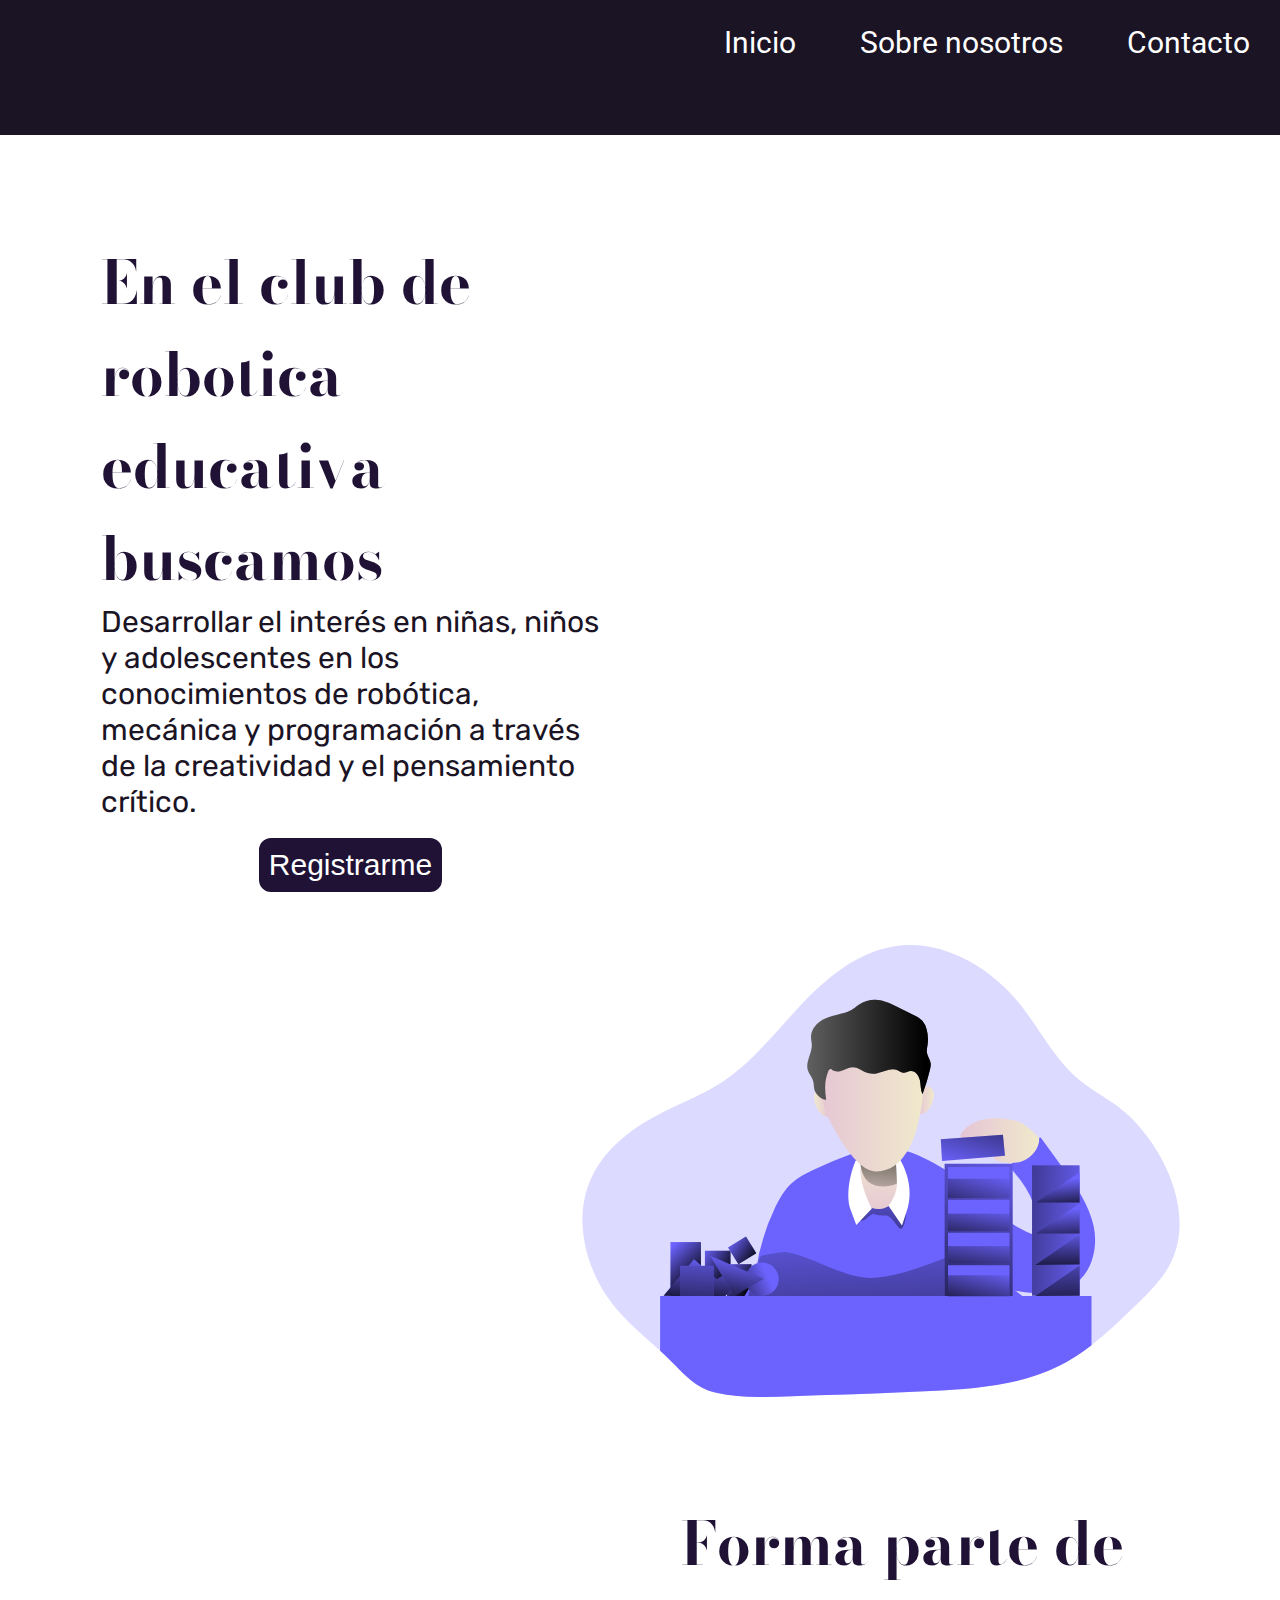
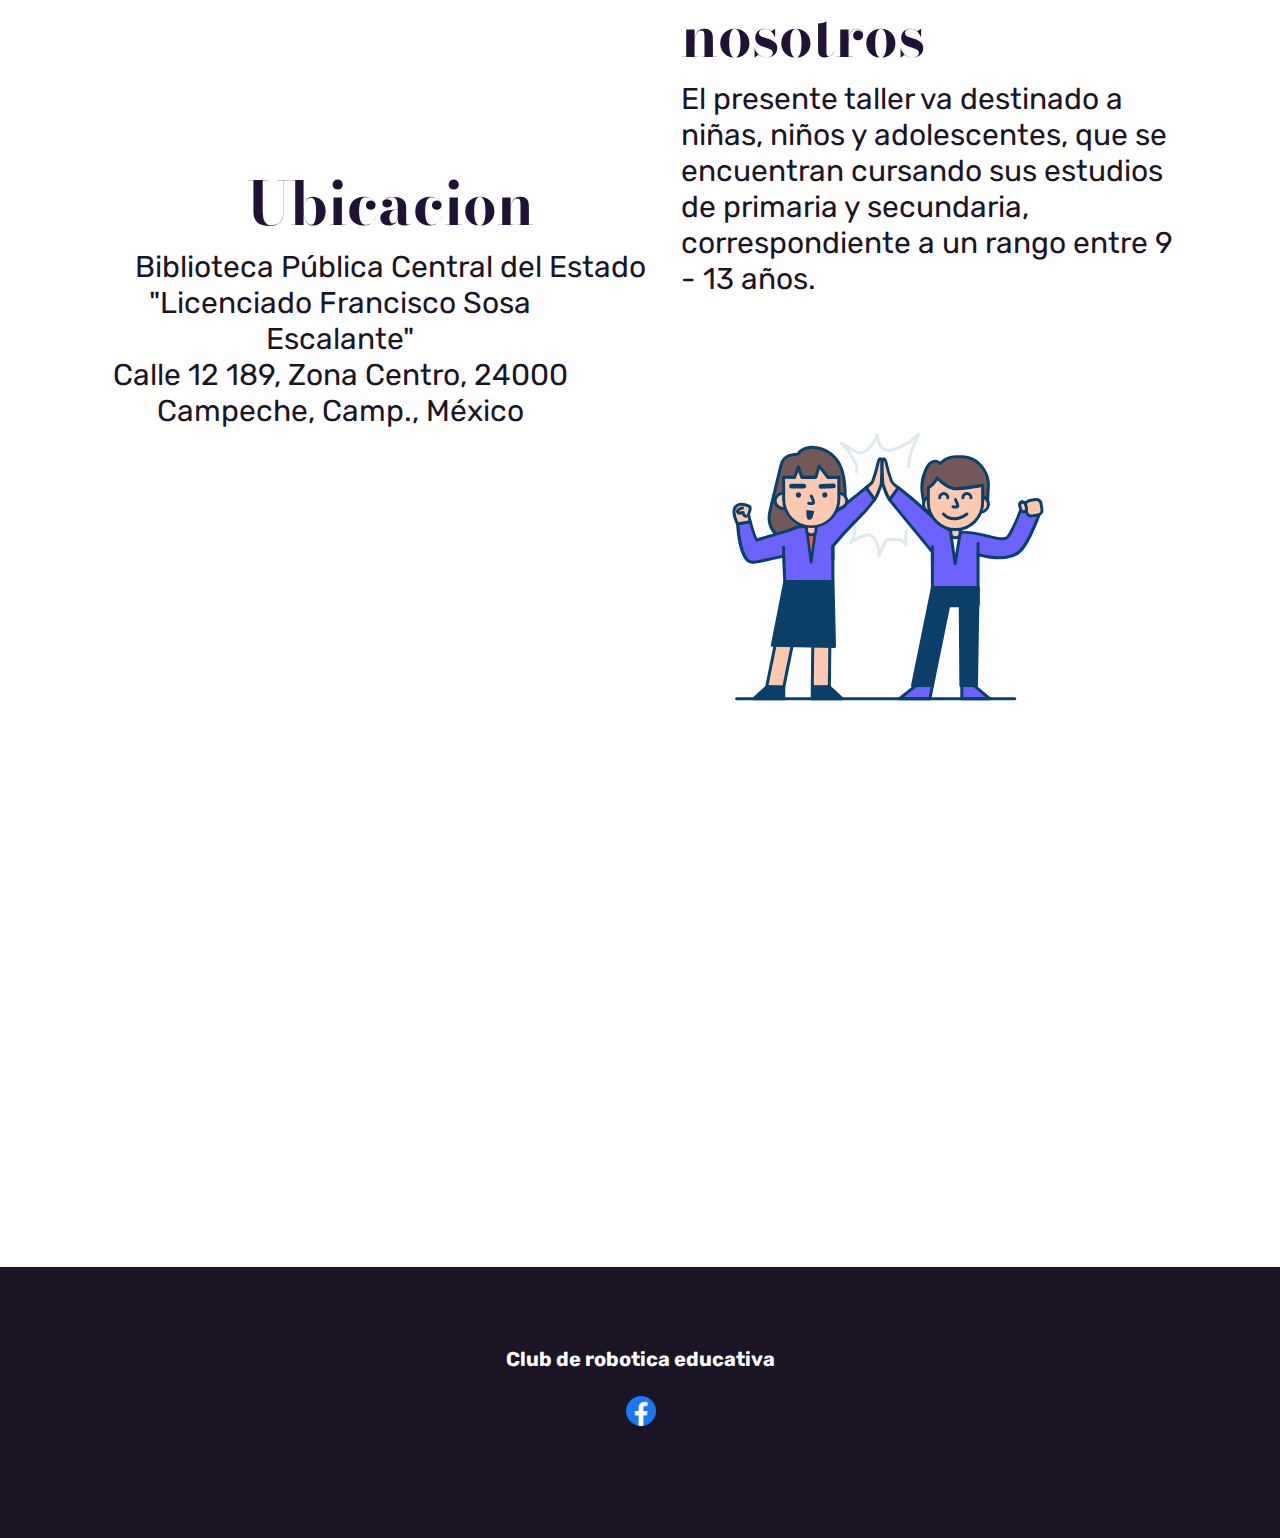
<file: index.html>
<!DOCTYPE html>
<html lang="en">
<head>
    <meta charset="UTF-8">
    <meta http-equiv="X-UA-Compatible" content="IE=edge">
    <meta name="viewport" content="width=device-width, initial-scale=1.0">
    <link rel="stylesheet" href="css/estilos.css">
    <link rel="preconnect" href="https://fonts.googleapis.com">
    <link rel="preconnect" href="https://fonts.gstatic.com" crossorigin>
    <link href="https://fonts.googleapis.com/css2?family=Bodoni+Moda&family=Roboto:wght@300&family=Rubik:wght@300&display=swap" rel="stylesheet">
    <title>Club de robotica</title>
</head>
<body>
    <header>
        <nav>
            <ul>
                <li> <a href="index.html">Inicio</a> </li>
                <li><a href="sobrenosotros.html">Sobre nosotros</a> </li>
                <li><a href="contacto.html">Contacto</a> </li>
            </ul>
        </nav>


    </header>

    <main>

       <section class="contenido">


        <h1 class="title">En el club de robotica educativa buscamos</h1>
        <p class="info">Desarrollar el interés en niñas, niños y adolescentes en los
            conocimientos de robótica, mecánica y programación a
            través de la creatividad y el pensamiento crítico.</p>

            <div class="button">
                <button class="boton">  Registrarme</button>
            </div>
            
       </section>

       <div >
        <img src="img/Data Arranging_Monochromatic.svg" alt="" class="imagen">
       </div>

    </main>

    <div class="seccion-dos">
        <section class="contenido-taller">

            <h1 class="title">Forma parte de nosotros</h1>
            <p class="info">El presente taller va destinado a niñas, niños y adolescentes, que se encuentran 
                cursando sus estudios de primaria y secundaria, correspondiente a un rango 
                entre 9 - 13 años.</p>
    
    
           </section>

           <div>
            <img src="img/Team success _Outline.svg" alt="" class="imagen">
           </div>
    
    </div>

    <div class="ubicacion">
        <h1 class="title">Ubicacion</h1>
        <p class="info">Biblioteca Pública Central del Estado "Licenciado Francisco Sosa Escalante"</p>
        <p class="info">Calle 12 189, Zona Centro, 24000 Campeche, Camp., México</p>
      
        <section class="mapa">
        
            <iframe src="https://www.google.com/maps/embed?pb=!1m18!1m12!1m3!1d3752.913825815797!2d-90.54123622555139!3d19.843598827428636!2m3!1f0!2f0!3f0!3m2!1i1024!2i768!4f13.1!3m3!1m2!1s0x85f833f1be0f5281%3A0x2bc95414214f78c1!2sBiblioteca%20P%C3%BAblica%20Central%20del%20Estado%20%22Licenciado%20Francisco%20Sosa%20Escalante%22!5e0!3m2!1ses-419!2sus!4v1682610026423!5m2!1ses-419!2sus" width="600" height="450" style="border:0;" allowfullscreen="" loading="lazy" referrerpolicy="no-referrer-when-downgrade"></iframe>
        </section>
    </div>

    


    <footer class="footer">
        <section class="footer-info">
            <h4>Club de robotica educativa</h4>
        </section>

        <section class="redes-sociales">
                <li><a href="https://www.facebook.com/profile.php?id=100091828847446"><img class="footer-redes" src="img/facebook.png" alt=""></a></li>

        </section>
    </footer>
</body>
</html>
</file>
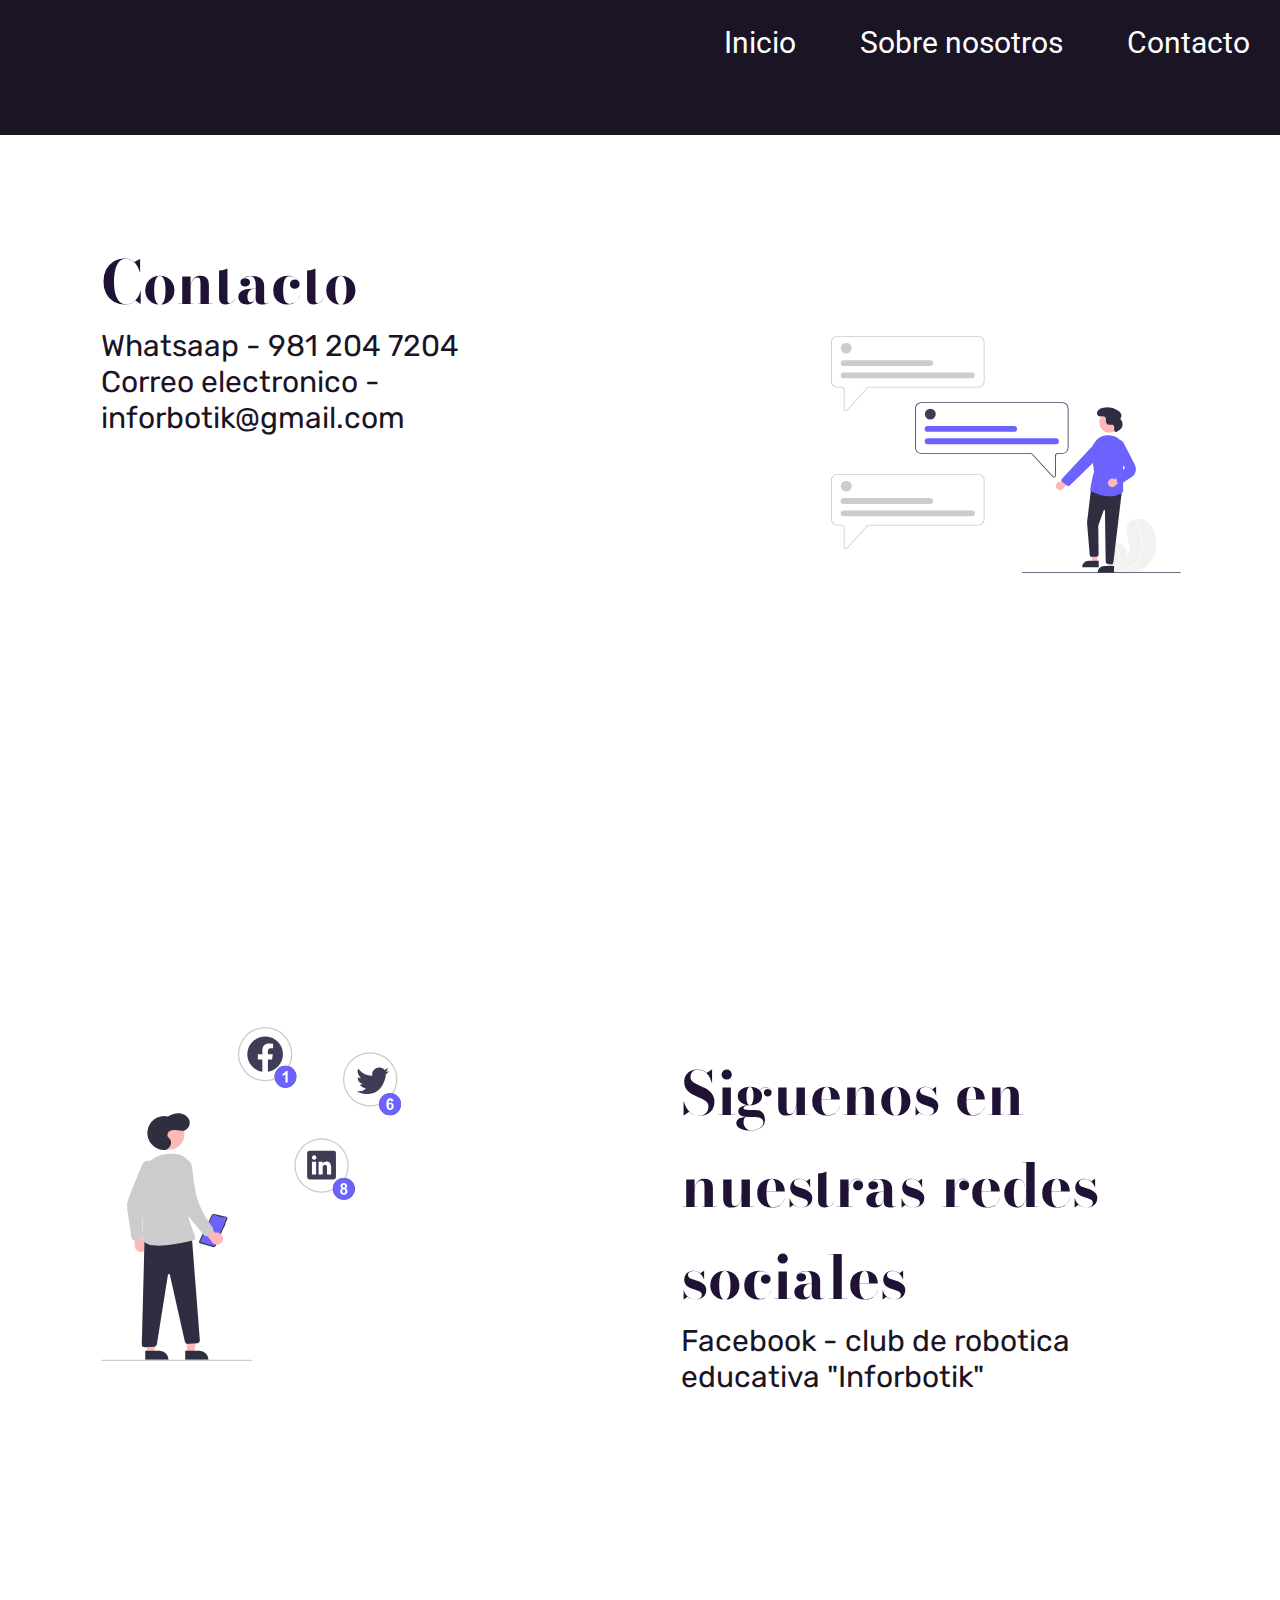
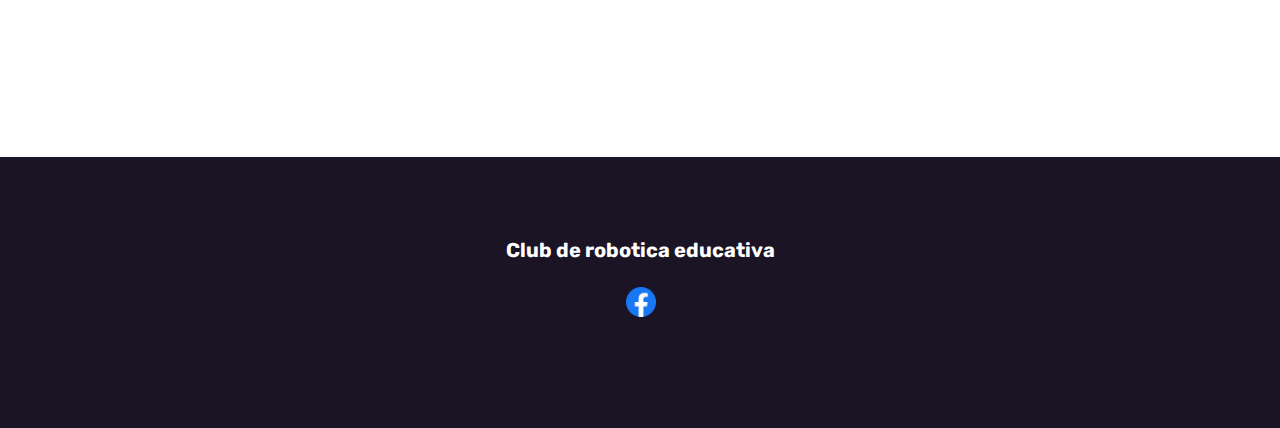
<file: contacto.html>
<!DOCTYPE html>
<html lang="en">
<head>
    <meta charset="UTF-8">
    <meta http-equiv="X-UA-Compatible" content="IE=edge">
    <meta name="viewport" content="width=device-width, initial-scale=1.0">
    <link rel="stylesheet" href="css/estilos.css">
    <link rel="preconnect" href="https://fonts.googleapis.com">
    <link rel="preconnect" href="https://fonts.gstatic.com" crossorigin>
    <link href="https://fonts.googleapis.com/css2?family=Bodoni+Moda&family=Roboto:wght@300&family=Rubik:wght@300&display=swap" rel="stylesheet">
    <title>Club de robotica</title>
</head>
<body>
    <header>
        <nav>
            <ul>
                <li> <a href="index.html">Inicio</a> </li>
                <li><a href="sobrenosotros.html">Sobre nosotros</a> </li>
                <li><a href="contacto.html">Contacto</a> </li>
            </ul>
        </nav>


    </header>

    <main>

       <section class="contenido">


        <h1 class="title">Contacto</h1>
        <p class="info">Whatsaap - 981 204 7204</p>
        <p class="info">Correo electronico - inforbotik@gmail.com</p>

          
            
       </section>

       <div class="imagenes">
        <img src="img/contacto.svg" alt="" class="imagen-sobrenosotros3">
       </div>

    </main>

    <div class="seccion-dos">
        <section class="contenido-taller">

            <h1 class="title">Siguenos en nuestras redes sociales</h1>
            <p class="info">Facebook - club de robotica educativa "Inforbotik"</p>
    
    
           </section>

           <div class="imagenes">
            <img src="img/redes.svg" alt="" class="imagen-sobrenosotros2">
           </div>
    
    </div>

    

    


    <footer class="footer">
        <section class="footer-info">
            <h4>Club de robotica educativa</h4>
        </section>

        <section class="redes-sociales">
                <li><a href="https://www.facebook.com/profile.php?id=100091828847446"><img class="footer-redes" src="img/facebook.png" alt=""></a></li>

        </section>
    </footer>
</body>
</html>
</file>
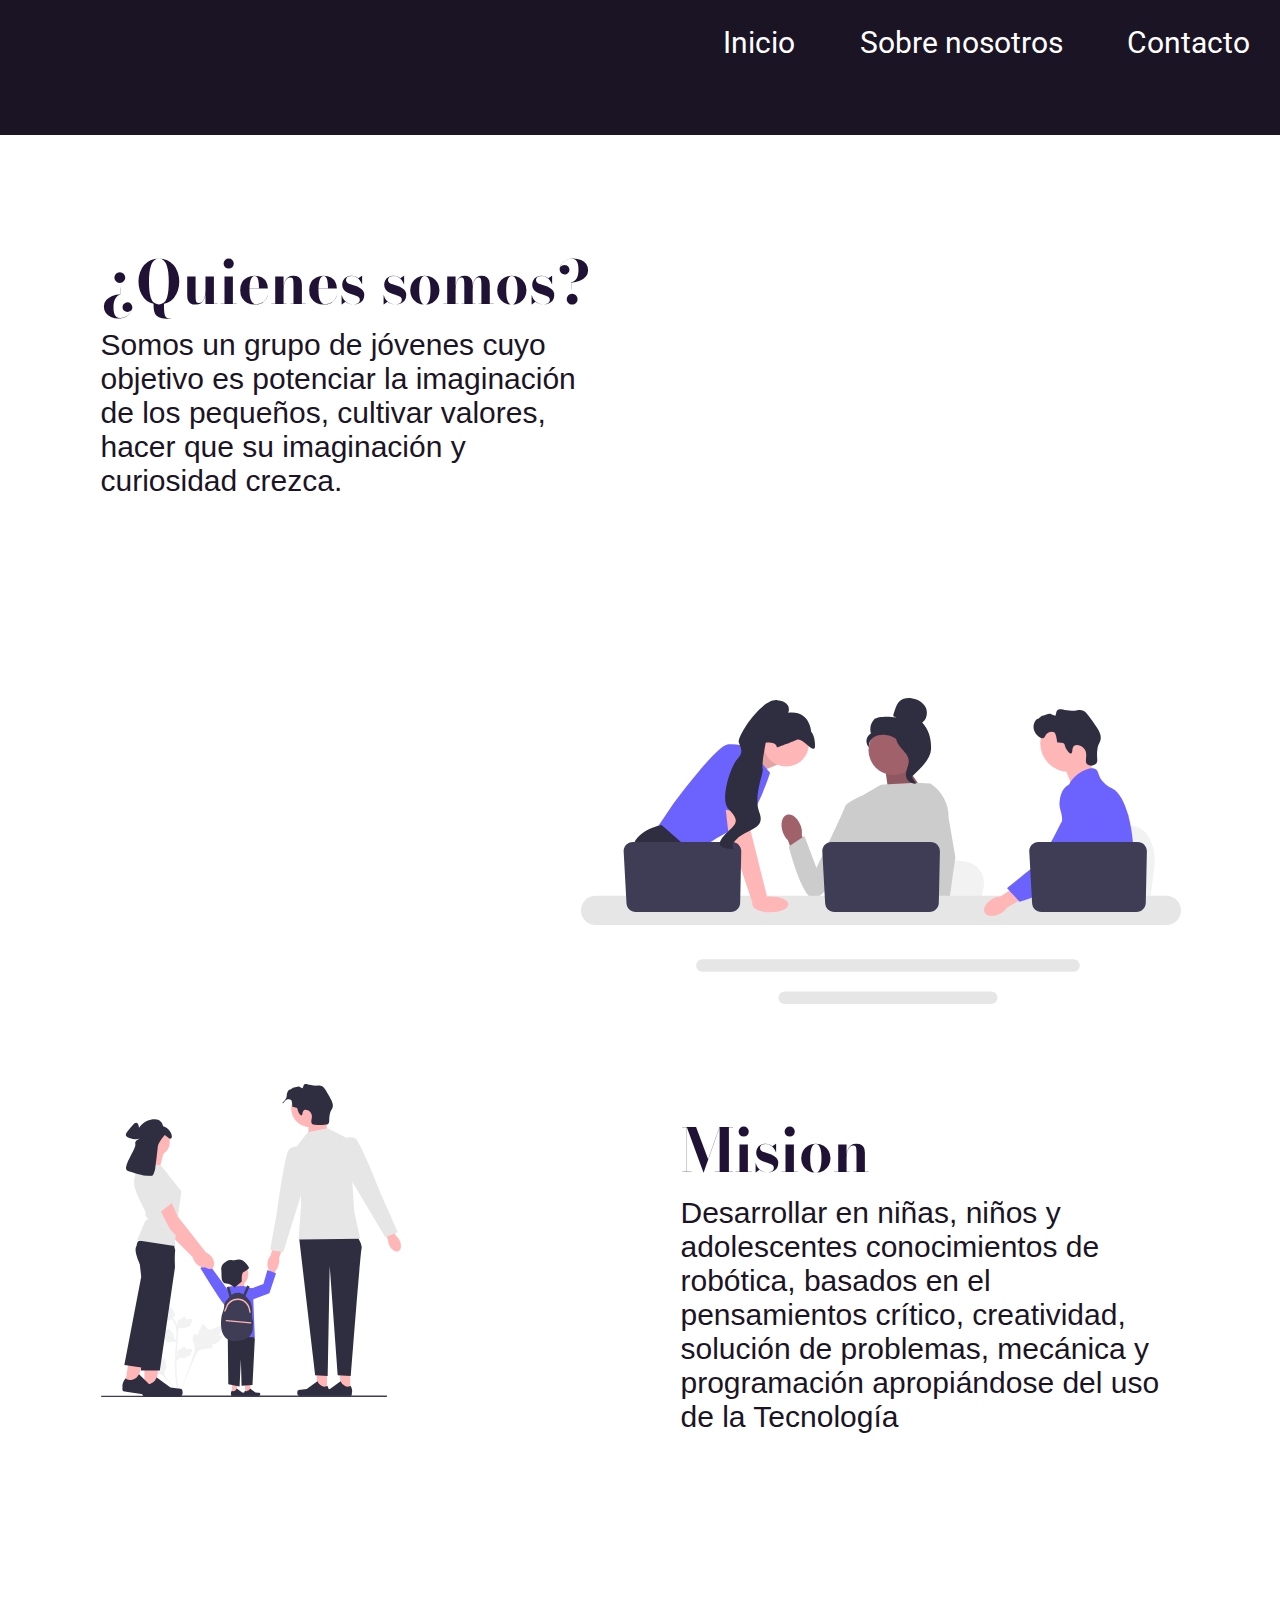
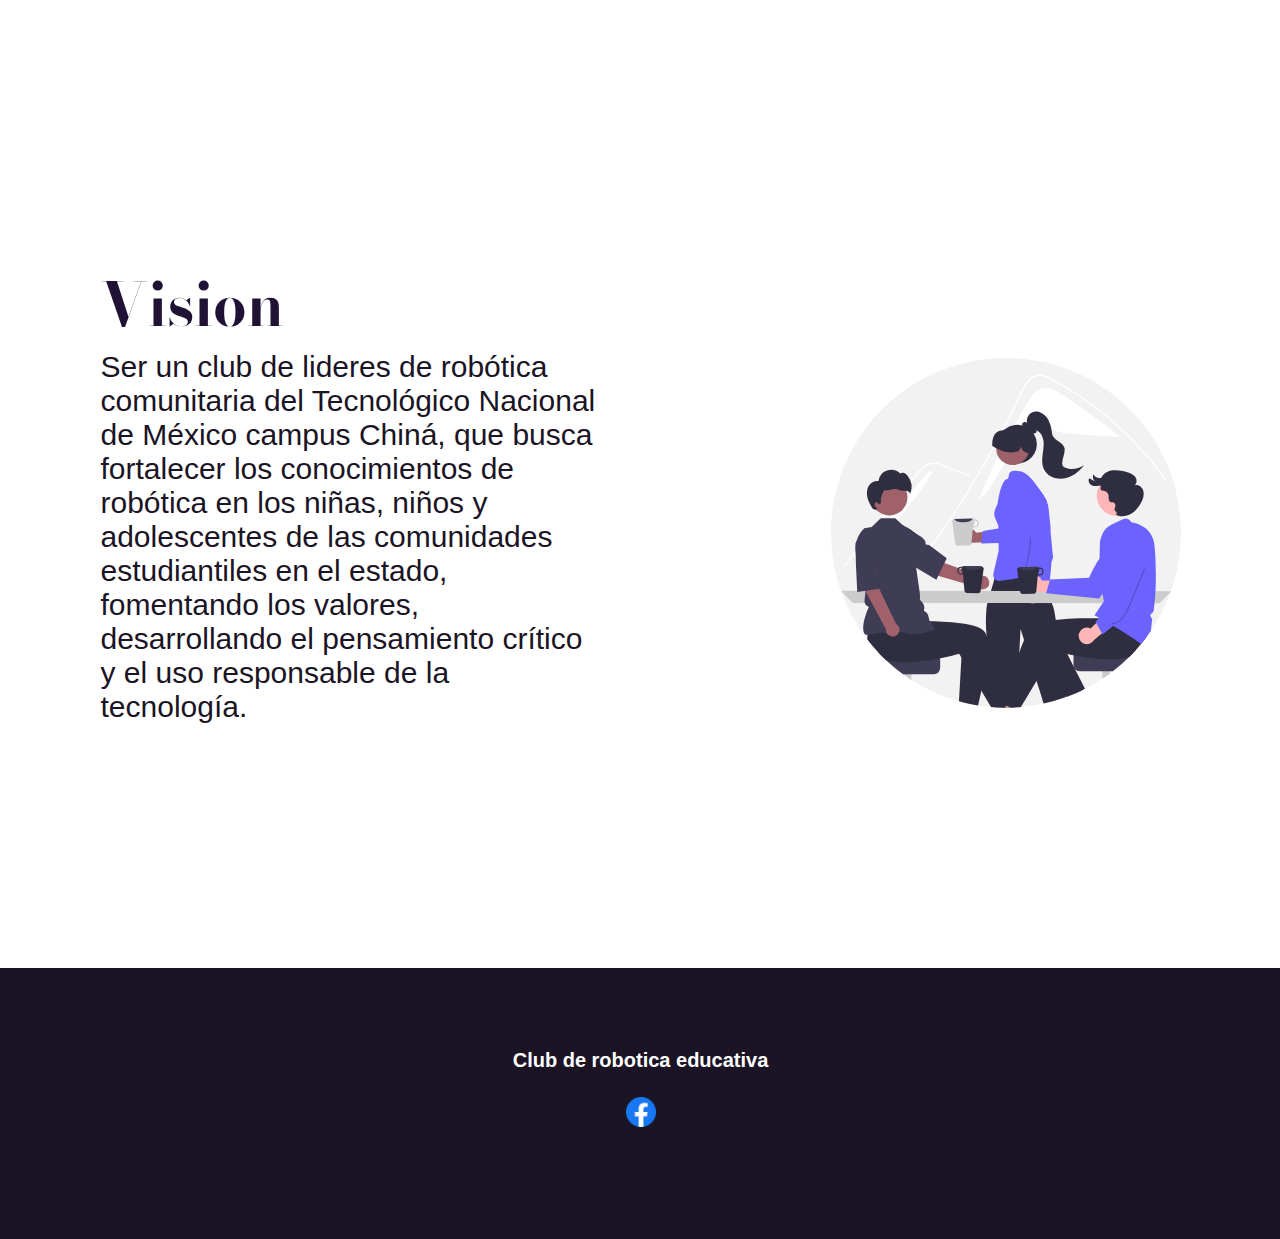
<file: sobrenosotros.html>
<!DOCTYPE html>
<html lang="en">
<head>
    <meta charset="UTF-8">
    <meta http-equiv="X-UA-Compatible" content="IE=edge">
    <meta name="viewport" content="width=device-width, initial-scale=1.0">
    <link rel="stylesheet" href="css/estilos.css">
    <link rel="preconnect" href="https://fonts.googleapis.com">
<link rel="preconnect" href="https://fonts.gstatic.com" crossorigin>
<link href="https://fonts.googleapis.com/css2?family=Bodoni+Moda&family=Roboto:wght@300&display=swap" rel="stylesheet">
    <title>Club de robotica</title>
</head>
<body>
    <header>
        <nav>
            <ul>
                <li> <a href="index.html">Inicio</a> </li>
                <li><a href="sobrenosotros.html">Sobre nosotros</a> </li>
                <li><a href="contacto.html">Contacto</a> </li>
            </ul>
        </nav>


    </header>

    <main>

       <section class="contenido">


        <h1 class="title">¿Quienes somos?</h1>
        <p class="info">Somos un grupo de jóvenes
            cuyo objetivo es potenciar la
            imaginación de los pequeños,
            cultivar valores, hacer que su
            imaginación y curiosidad
            crezca.</p>


       </section>

       <div class="imagenes">
        <img src="img/svg.svg" alt="" class="imagen-sobrenosotros">
       </div>

    </main>

    <div class="seccion-dos">
        <section class="contenido-taller">

            <h1 class="title">Mision</h1>
            <p class="info">Desarrollar en niñas, niños y adolescentes conocimientos de robótica, 
                basados en el pensamientos crítico, creatividad, solución de problemas, mecánica 
                y programación apropiándose del uso de la Tecnología</p>
    
           </section>
           <div class="imagenes">
            <img src="img/undraw_family_vg76.svg" alt="" class="imagen-sobrenosotros2">
           </div>
    
    </div>

    <div class="seccion-tres">
        <section class="contenido">
            <h1 class="title">Vision</h1>
            <p class="info">Ser un club de lideres de robótica comunitaria del Tecnológico Nacional 
                de México campus Chiná, que busca fortalecer los conocimientos de robótica en
                los niñas, niños y adolescentes de las comunidades estudiantiles en el estado,
                fomentando los valores, desarrollando el pensamiento crítico y el uso responsable 
                de la tecnología.
                </p>
    
        </section>

        <div class="imagenes">
            <img src="img/undraw_conversation_re_c26v.svg" alt="" class="imagen-sobrenosotros3">
        </div>
    </div>

    


    <footer class="footer">
        <section class="footer-info">
            <h4>Club de robotica educativa</h4>
        </section>

        <section class="redes-sociales">
                <li><a href="https://www.facebook.com/profile.php?id=100091828847446"><img class="footer-redes" src="img/facebook.png" alt=""></a></li>

        </section>
    </footer>
</body>
</html>
</file>
<file: css/estilos.css>
*{
    margin: 0px;
    padding: 0px;
  
}

body{
    font-family: 'Bodoni Moda', serif;
    font-family: 'Roboto', sans-serif;
    font-family: 'Rubik', sans-serif;
    background-color:#FFFFFF;
   
}
header{
    width: 100%;
    height:15vh;
    background-color: #1b1425;

   
   
}

nav{
    float: right;
    margin-top: 10px;

}

ul{
    list-style: none;
   
}
li{
 display: inline-block; 
 margin: 15px 30px;

}
li a{
    font-family: 'Roboto', sans-serif;
    text-decoration: none;
    font-size: 30px;
    color: white;
 
    
    
}

li a:hover{
    text-decoration: underline;
}

main{
    width: 100%;
    height: 90vh;
    padding: .5px;
    /*background-image: linear-gradient(280deg, #9ffff8 0, #84faef 16.67%, #5eeae3 33.33%, #10d6d6 50%, #00c2ca 66.67%, #00b2c1 83.33%, #00a5bb 100%);*/
    
}

.title{
    font-family: 'Bodoni Moda', serif;
    color:#1f1235;
}
.info{
    font-family: 'Rubik', sans-serif;
    color: #1b1425;
}


.button{
    text-align: center;
    margin-top: 15px;
}
.boton{
    font-size: 30px;
    border-radius: 15px;
    background-color: #1f1235;
    color: white;
    padding: 10px;
    border: solid;
   
}


.contenido{
    
    float: left;
    width: 500px;
    font-size: 30px;
    margin-left: 100px;
    margin-top: 100px;
    
}

.imagen{
    width: 600px;
    float: right;
    margin-top: 50px;
    margin-right: 100px;
    
}




.seccion-dos{
    width: 100%;
    height:90vh;
    padding: .5px;
    

}
.contenido-taller{
    float: right;
    width: 500px;
    font-size: 30px;
    margin-right: 100px;
    margin-top: 100px;
    
}

.ubicacion{
  text-align: center;
    margin-left: 100px;
    font-size: 30px;
}

.mapa{
    margin-top: 10px;
    margin-bottom: 10px;
}

.imagen-sobrenosotros{
    width: 600px;
    float: right;
    margin-top: 200px;
    margin-right: 100px;
}
.imagen-sobrenosotros2{
    width: 300px;
    float: left;
    margin-top: 80px;
    margin-left: 100px;
    
}

.imagen-sobrenosotros3{
    width: 350px;
    float: right;
    margin-top: 200px;
    margin-right: 100px;
   
}

.seccion-tres{
    width: 100%;
    height:90vh;
    padding: .5px;
}

.contenido-vision{
    float: right;
    width: 500px;
    font-size: 30px;
    margin-right: 100px;
    margin-top: 100px;
   
}

.imagen-vision{
    width: 300px;
    
}

.footer{
    width: 100%;
    height:30vh;
    background-color: #1b1425;
    padding: .5px;
  
    
}

.footer-info{
    text-align: center;
    margin-top: 80px;
    font-size: 20px;
    color: white;
}
.redes-sociales{
    text-align: center;
    padding-top:10px;
}

.footer-redes{
width: 30px;

}


@media(max-width: 800px){
    main{
        width: 100%;
        height: 80vh;
        margin: 0px;
        text-align: center;
    }

    nav{
        width: 100%;
        margin: auto;
        text-align: center;
        
    
    }
    
    ul{
        list-style: none;
       
    }
    li{
     display: inline-block; 
     margin: 15px 3px;
    
    }
    li a{
        font-family: 'Roboto', sans-serif;
        text-decoration: none;
        font-size: 20px;
        color: white;
     
        
        
    }

    
    .contenido{
        width: 100%;
        margin: auto;
        text-align: center;
        
    }

    .title{
        font-size: 20px;
    }

    .info{
        font-size: 20px;
    }
    .imagen{
        width: 100%;
        margin: auto;
        padding-top: 10px;
        padding-bottom: 10px;
    }

    .seccion-dos{
        width: 100%;
        margin: auto;
        text-align: center;

    }
    .contenido-taller{
        width: 100%;
        margin: auto;
    }
    .ubicacion{
        margin: auto;
    }

    .mapa iframe{
        width: 100%;
        align-items: center;
    }
    
    .imagenes{
        width: 100%;
        display: flex;
        align-items: center;
    }
    .imagen-sobrenosotros{
        width: 300px;
        margin:  auto;
       
        
    }

    .imagen-sobrenosotros2{
        width: 300px;
        margin: 0 auto;
        
    }
   
.imagen-sobrenosotros3{
    width: 200px;
    margin: auto;
}


 }
</file>
